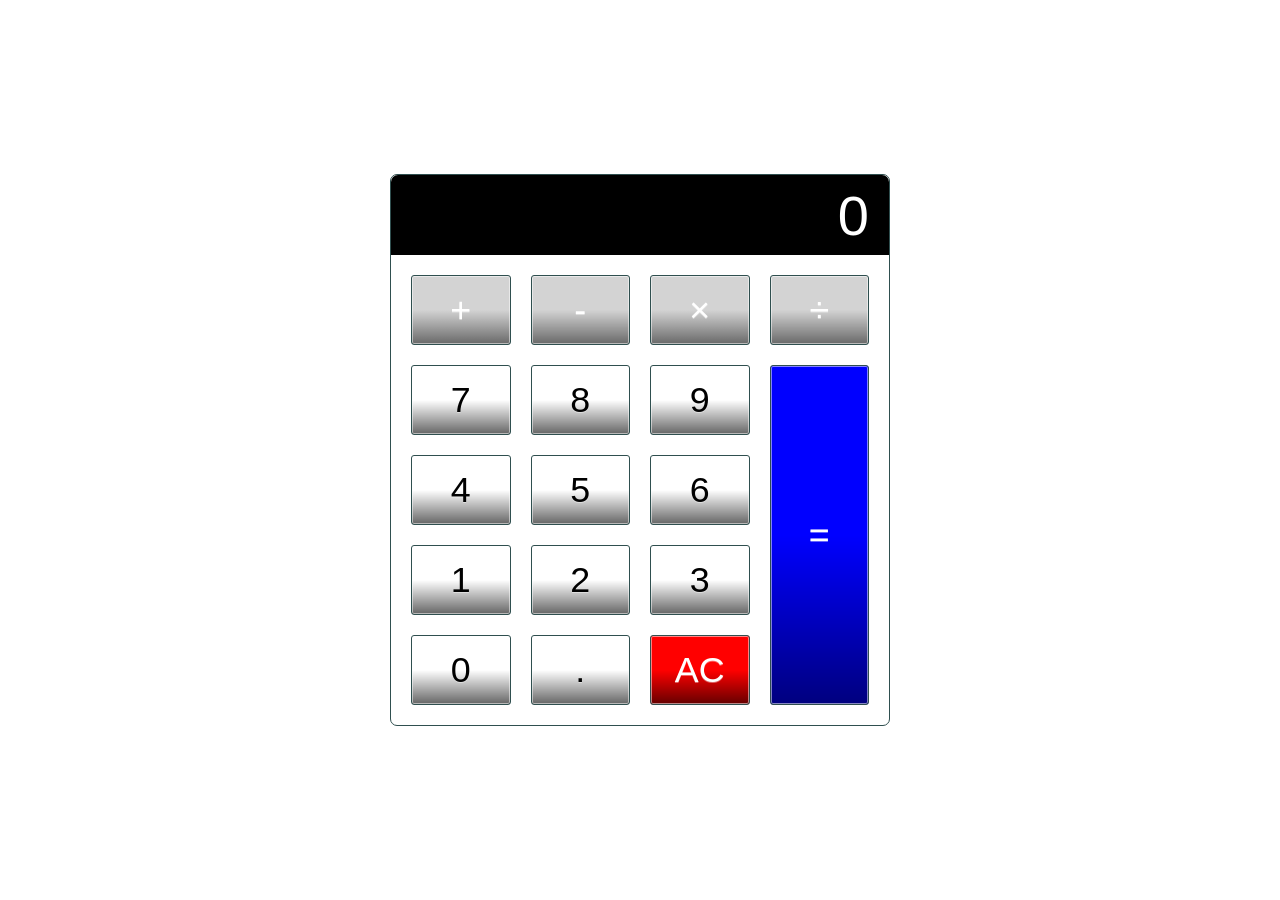
<file: Calculator/calculator.html>
<!DOCTYPE html>
<html lang="en">
<head>
    <meta charset="UTF-8">
    <title>Calculator</title>
    <meta name="description" content="A basic HTML, CSS and JavaScript calculator">
    <meta name="author" content="Your Name here..">
    <!--Link to CSS file-->
    <link rel="stylesheet" href="CSS/Calculator_CSS.css">
    <!--Link to JavaScript file-->
    <script src="JavaScript/Calculator_Javascript.js" defer></script>
</head>
<body>
    <!--This is the main div container that will display the calculator-->
    <div class="calculator">
        <!--This input displays the result of the calculation-->
        <input type="text" class="calculator-screen" value="0" disabled>
        <!--This section displays all buttons that a user can press to make a calculation-->
        <div class="calculator-keys">
            <button type="button" class="operator" value="+">+</button>
            <button type="button" class="operator" value="-">-</button>
            <button type="button" class="operator" value="*">&times;</button>
            <button type="button" class="operator" value="/">&divide;</button>

            <button type="button" value="7">7</button>
            <button type="button" value="8">8</button>
            <button type="button" value="9">9</button>

            <button type="button" value="4">4</button>
            <button type="button" value="5">5</button>
            <button type="button" value="6">6</button>

            <button type="button" value="1">1</button>
            <button type="button" value="2">2</button>
            <button type="button" value="3">3</button>

            <button type="button" value="0">0</button>
            <button type="button" class="decimal function" value=".">.</button>
            <button type="button" class="all-clear function" value="all-clear">AC</button>

            <button type="button" class="equal-sign operator" value="=">=</button>
            </div>
    </div>

</body>
</html>
</file>
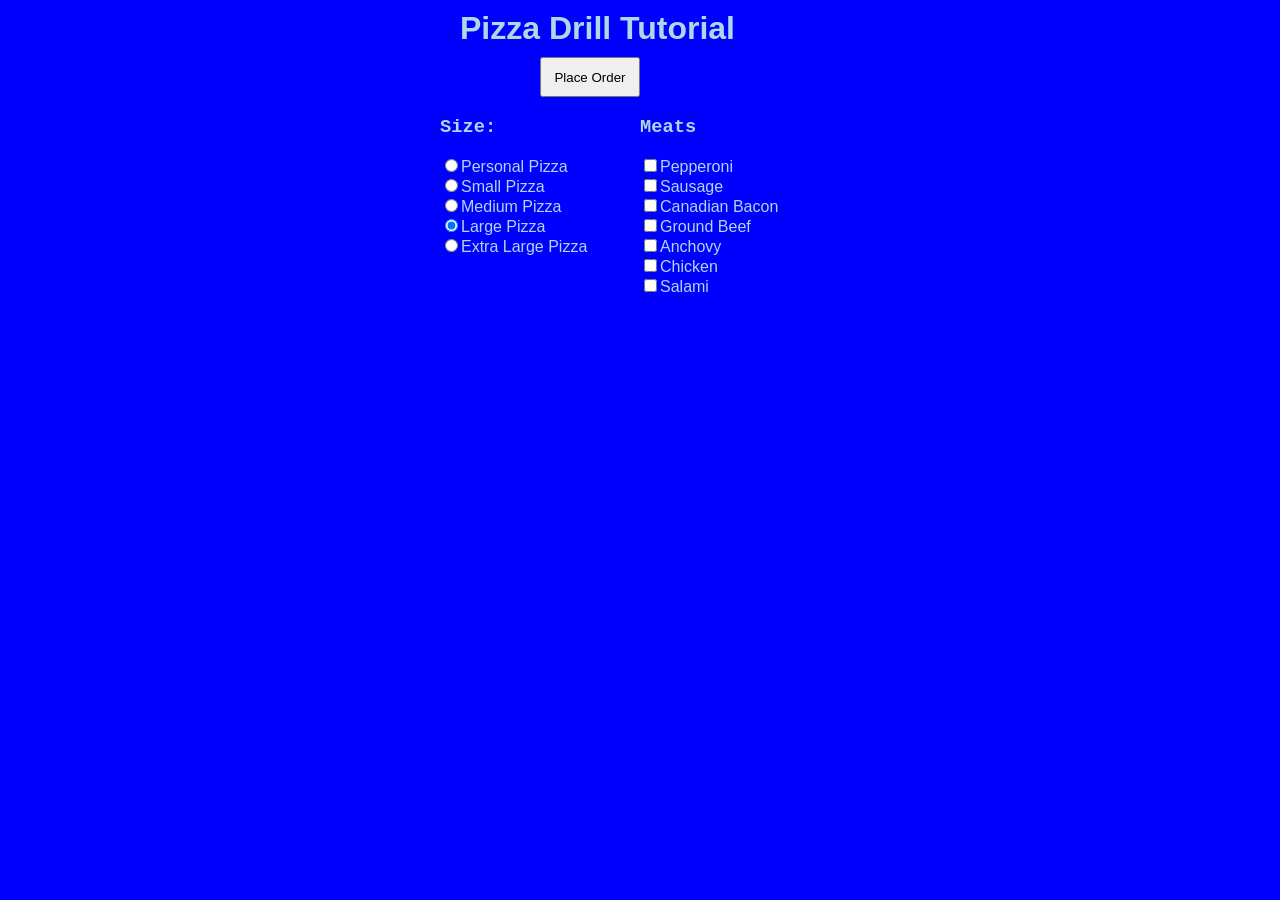
<file: Pizza_Project/Pizza.html>
<!DOCTYPE html>
<html lang="en">
    <head>
        <title>Pizza Drill Demo</title>
        <META HTTP-EQUIV="Contet-Type" CONTENT="text/html"; charset="UTF=8">
            <meta content="width=device-widthe,initial-scale=1.0" name="viewport">
            <script src="Pizza_JavaScript/Pizza.js" defer></script>
            <link rel="stylesheet" type="text/css" href="Pizza_CSS/Pizza.css"/>
    </head>
    <body>
        <div id="menuBG">
            <h1 style="margin: 0 0px 0 20px;">Pizza Drill Tutorial</h1>
            <input id="btnOrder" type="button" onclick="getReceipt()"
            value="Place Order">
            <form id="frmMenu">
                <div class="menu left">
                    <h3>Size:</h3>
                    <input class="Size" type="radio" name="Size"
                    value="Personal Pizza">Personal Pizza<br>
                    <input class="Size" type="radio" name="Size"
                    value="Small Pizza">Small Pizza<br>
                    <input class="Size" type="radio" name="Size"
                    value="Medium Pizza">Medium Pizza<br>
                    <input class="Size" type="radio" name="Size"
                    value="Large Pizza" checked>Large Pizza<br>
                    <input class="Size" type="radio" name="Size"
                    value="Extra Large Pizza">Extra Large Pizza<br>
                </div>

                <div class="menu right">
                    <h3>Meats</h3>
                    <input class="toppings" type="checkbox" name="Topping"
                    value="Pepperoni">Pepperoni<br>
                    <input class="toppings" type="checkbox" name="Topping"
                    value="Sausage">Sausage<br>
                    <input class="toppings" type="checkbox" name="Topping"
                    value="Canadian Bacon">Canadian Bacon<br>
                    <input class="toppings" type="checkbox" name="Topping"
                    value="Ground Beef">Ground Beef<br>
                    <input class="toppings" type="checkbox" name="Topping"
                    value="Anchovy">Anchovy<br>
                    <input class="toppings" type="checkbox" name="Topping"
                    value="Chicken">Chicken<br>
                    <input class="toppings" type="checkbox" name="Topping"
                    value="Salami">Salami<br>
                </div>
                <div id="cart">
                    <div id="showText"></div>
                    <div id="totalPrice"></div>
                </div>
            </form>
        </div>
    </body>
</html>
</file>
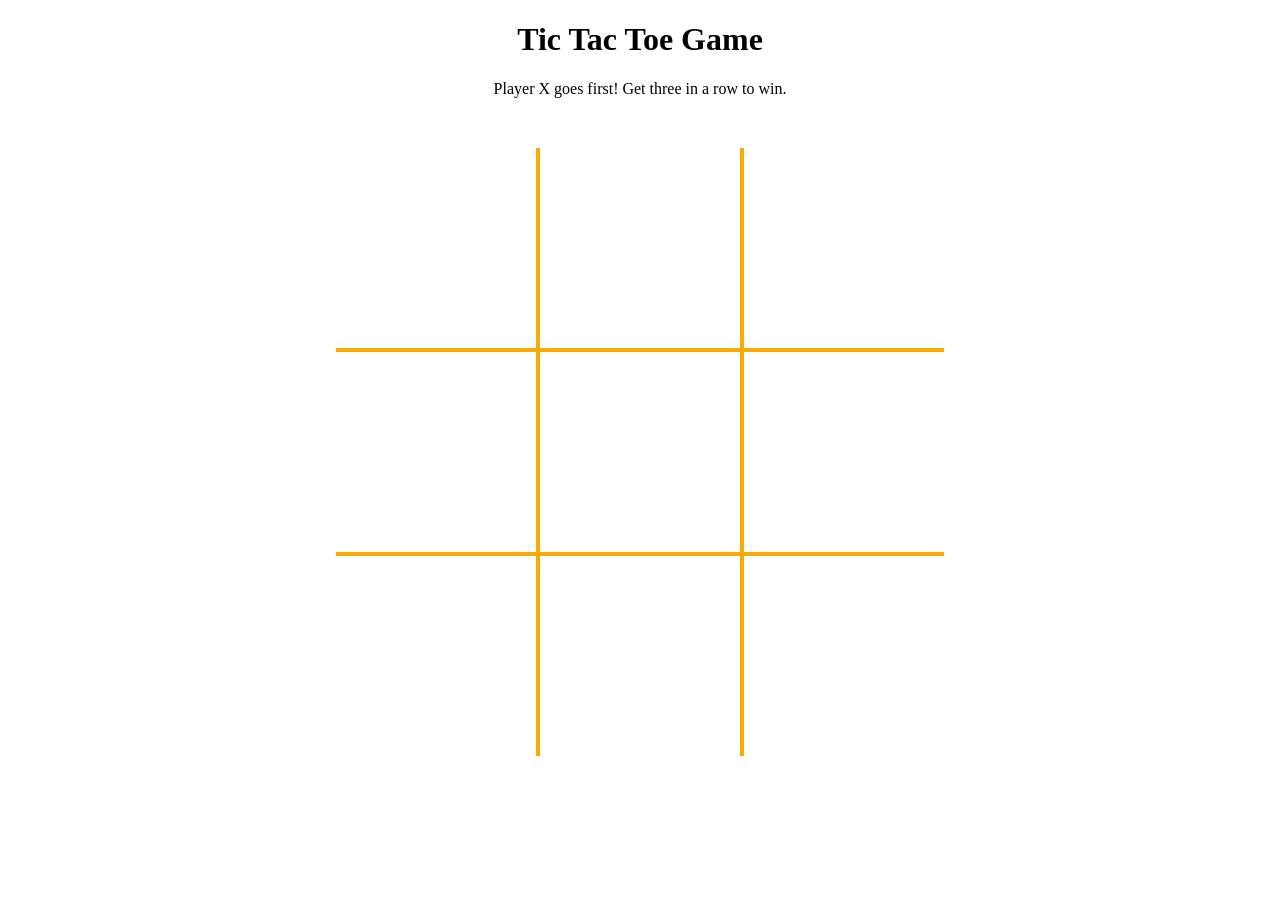
<file: Tic TacToe/TicTacToe.html>
<!DOCTYPE html>
<html lang="en">
    <head>
        <title>Tic Tac Toe</title>
        <meta charset="UTF-8">
        <meta name="viewport" content="width=device-width, initial-scale=1.0">
        <link rel='stylesheet' href="css/game.css">
    </head>
    <body id="body">
        <!--HEADER-->
        <header style="text-align: center;">
            <h1 style="text-align: center;">Tic Tac Toe Game</h1>
            <p>Player X goes first! Get three in a row to win.</p>
        </header>
        <!--This container is needed to overlay our canvas over our table.-->
        <div class="center-container">
            <!--NOTE: Canvas width and height must be within the element.-->
            <canvas id="win-lines" width="608" height="608"></canvas>
            <table>
                <tr>
                    <td id="0" onclick="placeXOrO('0')"></td>
                    <td id="1" onclick="placeXOrO('1')"></td>
                    <td id="2" onclick="placeXOrO('2')"></td>
                </tr>
                <tr>
                  <td id="3" onclick="placeXOrO('3')"></td>
                  <td id="4" onclick="placeXOrO('4')"></td>
                  <td id="5" onclick="placeXOrO('5')"></td>  
                </tr>
                <tr>
                    <td id="6" onclick="placeXOrO('6')"></td>
                    <td id="7" onclick="placeXOrO('7')"></td>
                    <td id="8" onclick="placeXOrO('8')"></td>
                </tr>
            </table>
        </div>
        <script src="js/tictactoe.js"></script>
    </body>
</html>
</file>
<file: Calculator/CSS/Calculator_CSS.css>
html {
    font-size: 70%;
    box-sizing: border-box;
}

*, *::before, *::after {
    margin: 0;
    padding: 0;
    box-sizing: inherit;
}
.calculator {
    border: 1.2px solid darkslategray;
    border-radius: 7px;
    position: absolute;
    top: 50%;
    left: 50%;
    transform: translate(-50%, -50%);
    width: 500px;
}

.calculator-screen {
    width: 100%;
    font-size: 5rem;
    height: 80px;
    border: none;
    background-color: black;
    color: white;
    text-align: right;
    padding-right: 20px;
    padding-left: 20px;
    border-radius: 7px 7px 0px 0px;
}

button {
    height: 70px;
    border-radius: 3px;
    border: 1px solid darkslategray;
    background-color: transparent;
    font-size: 3.2rem;
    color: black;
    background-image: linear-gradient(to bottom, transparent, transparent 50%, rgba(0, 0, 0, 0.6));
    text-shadow: 0 1px rgba(255, 255, 255, 0.4);
    /*Each value below is separated by a comma ',' after the rgba values */
    box-shadow: inset 0 0 0 1px rgba(255, 255, 255, 0.5),
    inset 0 1px 0 0 rgba(255, 255, 255, 0.05),
    inset 0 -1px 0 0 rgba(255, 255, 255, 0.05), 
     0 1px 0 0 rgba(255, 255, 255, 0.05); 
}

button:hover {
    background-color: #e1e1e1;
}

.operator {
    color: white;
    background-image: linear-gradient(to bottom, transparent, transparent 50%, rgba(0, 0, 0, 0.5));
    background-color: lightgray;
}

.all-clear {
    background-color: red;
    border-color: darkslategray;
    color: white;
}

.equal-sign {
    background-color: blue;
    border-color: darkslategray;
    color: white;
    height: 100%;
    grid-area: 2/4/6/5;
}

.equal-sign:hover {
    background-color: darkblue;
}

.calculator-keys {
    display: grid;
    grid-template-columns: repeat(4, 1fr);
    grid-gap: 20px;
    padding: 20px;
}
</file>
<file: Pizza_Project/Pizza_CSS/Pizza.css>
#menuBG {
    width: 400px;
    height: 470px;
    margin: 10px auto;
}

#frmMenu {
    width: 400px;
    height: 200px;
}

#totalPrice {
    width: 200px;
    height: 190px;
    margin: 0 auto;
    float: right;
}

.left {
    width: 200px;
    height: 200px;
    float: left;
}

.right {
    width: 200px;
    height: 200px;
    float: right;
}

#showText{
    width: 200px;
    height: 190px;
    margin: opx auto;
    float: left;
}

#cart {
    top: 0; margin: 0px auto;
    width: 400px;
    height: 200px;
}

#btnOrder {
    margin: 10px 0px 0px 100px;
    width: 100px;
    height: 40px;
}

html, body {
    margin: 0;
    padding: 0;
    min-height: 100%;
}
body {
    background-color: blue;
}

h1 {
    font-family: "Helvetica Neue", Arial, sans-serif;
    color: lightblue;
}

h3 {
    font-family: 'Courier New', Courier, monospace;
    color: lightblue;
}
div {
    font-family: "Helvetica Neue", Arial, sans-serif;
    color: lightblue;
}
</file>
<file: Tic TacToe/css/game.css>
/*This container includes our table and or canvas.*/
.center-container{
    /*This property sets the width of our container.*/
    width: 608px;
    /*This property centers our container.*/
    margin: 0 auto;
    /*50px down from the top.*/
    margin-top: 50px;
}

table{
    /*This property collapses table border into 1 border.*/
    border-collapse: collapse;
    /*This hides outer border on table.*/
    border-style: hidden;

}

td{
    /*This property changes the cursor to the index finger hand when we hover over td elements.*/
    cursor: pointer;
    /*This property sets our table border style.*/
    border: 4px solid rgb(252, 169, 3);
    /*This property removes default padding.*/
    padding: 0px;
    width: 200px;
    height: 200px;
    filter: contrast(3);
}

canvas{
    /*This property sets the position of our canvas to the top left corner of our container.*/
    position: absolute;
    /*This property places our canvas over the top of our table.*/
    z-index: 10;
    /*This property makes our canvas invisible.*/
    pointer-events: none; 
}

h1{
    text-align: center;
}
</file>
